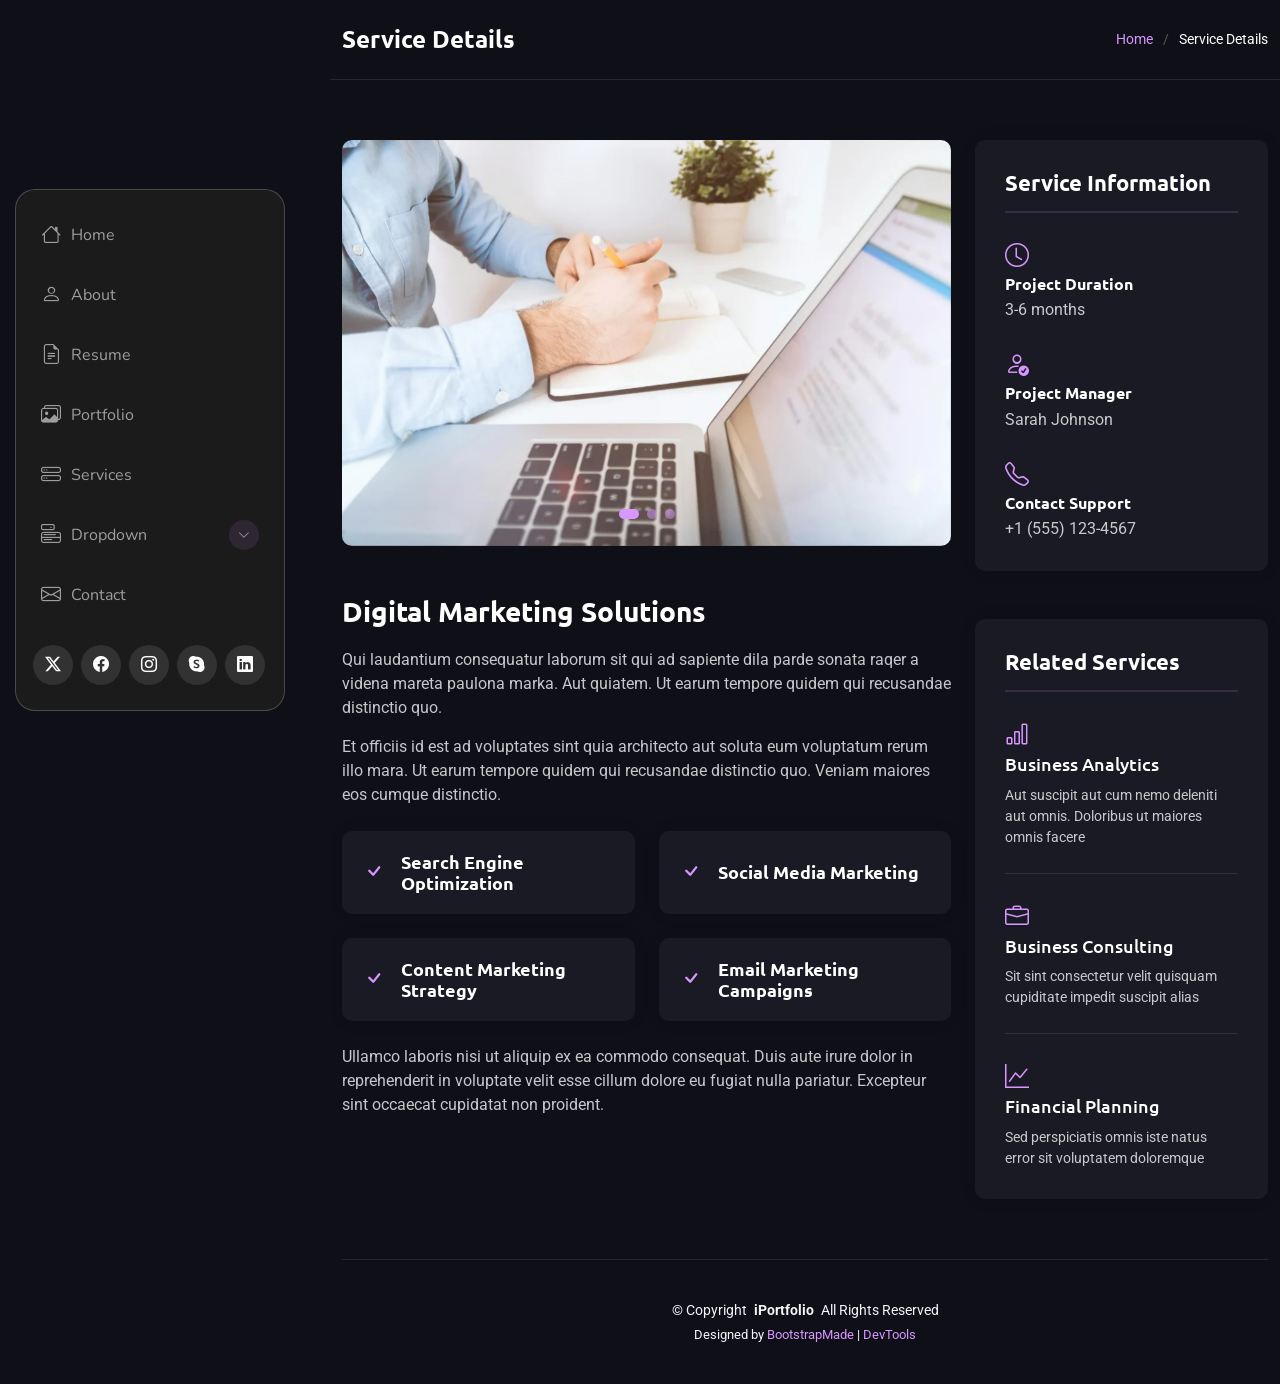
<file: service-details.html>
<!DOCTYPE html>
<html lang="en">

<head>
  <meta charset="utf-8">
  <meta content="width=device-width, initial-scale=1.0" name="viewport">
  <title>Service Details - Artisian Canvas Bootstrap </title>
  <meta name="description" content="">
  <meta name="keywords" content="">

  
  <link href="assets/img/favicon.png" rel="icon">
  <link href="assets/img/apple-touch-icon.png" rel="apple-touch-icon">

 
  <link href="https://fonts.googleapis.com" rel="preconnect">
  <link href="https://fonts.gstatic.com" rel="preconnect" crossorigin>
  <link href="https://fonts.googleapis.com/css2?family=Roboto:ital,wght@0,100;0,300;0,400;0,500;0,700;0,900;1,100;1,300;1,400;1,500;1,700;1,900&family=Ubuntu:ital,wght@0,300;0,400;0,500;0,700;1,300;1,400;1,500;1,700&family=Nunito:ital,wght@0,200;0,300;0,400;0,500;0,600;0,700;0,800;0,900;1,200;1,300;1,400;1,500;1,600;1,700;1,800;1,900&display=swap" rel="stylesheet">

 
  <link href="assets/vendor/bootstrap/css/bootstrap.min.css" rel="stylesheet">
  <link href="assets/vendor/bootstrap-icons/bootstrap-icons.css" rel="stylesheet">
  <link href="assets/vendor/aos/aos.css" rel="stylesheet">
  <link href="assets/vendor/glightbox/css/glightbox.min.css" rel="stylesheet">
  <link href="assets/vendor/swiper/swiper-bundle.min.css" rel="stylesheet">

 
  <link href="assets/css/main.css" rel="stylesheet">

  
</head>

<body class="service-details-page">

  <header id="header" class="header dark-background d-flex flex-column justify-content-center">
    <i class="header-toggle d-xl-none bi bi-list"></i>

    <div class="header-container d-flex flex-column align-items-start">
      <nav id="navmenu" class="navmenu">
        <ul>
          <li><a href="#hero"><i class="bi bi-house navicon"></i>Home</a></li>
          <li><a href="#about"><i class="bi bi-person navicon"></i> About</a></li>
          <li><a href="#resume"><i class="bi bi-file-earmark-text navicon"></i> Resume</a></li>
          <li><a href="#portfolio"><i class="bi bi-images navicon"></i> Portfolio</a></li>
          <li><a href="#services"><i class="bi bi-hdd-stack navicon"></i> Services</a></li>
          <li class="dropdown"><a href="#"><i class="bi bi-menu-button navicon"></i> <span>Dropdown</span> <i class="bi bi-chevron-down toggle-dropdown"></i></a>
            <ul>
              <li><a href="#">Dropdown 1</a></li>
              <li class="dropdown"><a href="#"><span>Deep Dropdown</span> <i class="bi bi-chevron-down toggle-dropdown"></i></a>
                <ul>
                  <li><a href="#">Deep Dropdown 1</a></li>
                  <li><a href="#">Deep Dropdown 2</a></li>
                  <li><a href="#">Deep Dropdown 3</a></li>
                  <li><a href="#">Deep Dropdown 4</a></li>
                  <li><a href="#">Deep Dropdown 5</a></li>
                </ul>
              </li>
              <li><a href="#">Dropdown 2</a></li>
              <li><a href="#">Dropdown 3</a></li>
              <li><a href="#">Dropdown 4</a></li>
            </ul>
          </li>
          <li><a href="#contact"><i class="bi bi-envelope navicon"></i> Contact</a></li>
        </ul>
      </nav>

      <div class="social-links text-center">
        <a href="#" class="twitter"><i class="bi bi-twitter-x"></i></a>
        <a href="#" class="facebook"><i class="bi bi-facebook"></i></a>
        <a href="#" class="instagram"><i class="bi bi-instagram"></i></a>
        <a href="#" class="google-plus"><i class="bi bi-skype"></i></a>
        <a href="#" class="linkedin"><i class="bi bi-linkedin"></i></a>
      </div>

    </div>

  </header>

  <main class="main">

    
    <div class="page-title dark-background">
      <div class="container d-lg-flex justify-content-between align-items-center">
        <h1 class="mb-2 mb-lg-0">Service Details</h1>
        <nav class="breadcrumbs">
          <ol>
            <li><a href="index.html">Home</a></li>
            <li class="current">Service Details</li>
          </ol>
        </nav>
      </div>
    </div>

    
    <section id="service-details" class="service-details section">

      <div class="container" data-aos="fade-up" data-aos-delay="100">

        <div class="row gy-4">

          <div class="col-lg-8">
            <div class="service-details-slider swiper init-swiper">
              <script type="application/json" class="swiper-config">
                {
                  "loop": true,
                  "speed": 600,
                  "autoplay": {
                    "delay": 5000
                  },
                  "slidesPerView": 1,
                  "pagination": {
                    "el": ".swiper-pagination",
                    "type": "bullets",
                    "clickable": true
                  }
                }
              </script>
              <div class="swiper-wrapper align-items-center">
                <div class="swiper-slide">
                  <img src="assets/img/services/services-1.webp" alt="" class="img-fluid" loading="lazy">
                </div>
                <div class="swiper-slide">
                  <img src="assets/img/services/services-2.webp" alt="" class="img-fluid" loading="lazy">
                </div>
                <div class="swiper-slide">
                  <img src="assets/img/services/services-3.webp" alt="" class="img-fluid" loading="lazy">
                </div>
              </div>
              <div class="swiper-pagination"></div>
            </div>

            <div class="content mt-5">
              <h3>Digital Marketing Solutions</h3>
              <p>
                Qui laudantium consequatur laborum sit qui ad sapiente dila parde sonata raqer a videna mareta paulona marka. Aut quiatem. Ut earum tempore quidem qui recusandae distinctio quo.
              </p>
              <p>
                Et officiis id est ad voluptates sint quia architecto aut soluta eum voluptatum rerum illo mara. Ut earum tempore quidem qui recusandae distinctio quo. Veniam maiores eos cumque distinctio.
              </p>

              <div class="features mt-4">
                <div class="row gy-4">
                  <div class="col-md-6" data-aos="fade-up" data-aos-delay="100">
                    <div class="feature-box d-flex align-items-center">
                      <i class="bi bi-check"></i>
                      <h4>Search Engine Optimization</h4>
                    </div>
                  </div>
                  <div class="col-md-6" data-aos="fade-up" data-aos-delay="200">
                    <div class="feature-box d-flex align-items-center">
                      <i class="bi bi-check"></i>
                      <h4>Social Media Marketing</h4>
                    </div>
                  </div>
                  <div class="col-md-6" data-aos="fade-up" data-aos-delay="300">
                    <div class="feature-box d-flex align-items-center">
                      <i class="bi bi-check"></i>
                      <h4>Content Marketing Strategy</h4>
                    </div>
                  </div>
                  <div class="col-md-6" data-aos="fade-up" data-aos-delay="400">
                    <div class="feature-box d-flex align-items-center">
                      <i class="bi bi-check"></i>
                      <h4>Email Marketing Campaigns</h4>
                    </div>
                  </div>
                </div>
              </div>

              <p class="mt-4">
                Ullamco laboris nisi ut aliquip ex ea commodo consequat. Duis aute irure dolor in reprehenderit in voluptate velit esse cillum dolore eu fugiat nulla pariatur. Excepteur sint occaecat cupidatat non proident.
              </p>
            </div>
          </div>

          <div class="col-lg-4">
            <div class="service-info">
              <h4>Service Information</h4>
              <div class="info-item">
                <i class="bi bi-clock"></i>
                <h5>Project Duration</h5>
                <p>3-6 months</p>
              </div>
              <div class="info-item">
                <i class="bi bi-person-check"></i>
                <h5>Project Manager</h5>
                <p>Sarah Johnson</p>
              </div>
              <div class="info-item">
                <i class="bi bi-telephone"></i>
                <h5>Contact Support</h5>
                <p>+1 (555) 123-4567</p>
              </div>
            </div>

            <div class="related-services mt-5">
              <h4>Related Services</h4>
              <div class="service-item">
                <i class="bi bi-bar-chart"></i>
                <h5><a href="#">Business Analytics</a></h5>
                <p>Aut suscipit aut cum nemo deleniti aut omnis. Doloribus ut maiores omnis facere</p>
              </div>
              <div class="service-item">
                <i class="bi bi-briefcase"></i>
                <h5><a href="#">Business Consulting</a></h5>
                <p>Sit sint consectetur velit quisquam cupiditate impedit suscipit alias</p>
              </div>
              <div class="service-item">
                <i class="bi bi-graph-up"></i>
                <h5><a href="#">Financial Planning</a></h5>
                <p>Sed perspiciatis omnis iste natus error sit voluptatem doloremque</p>
              </div>
            </div>
          </div>

        </div>

      </div>

    </section>

  </main>

  <footer id="footer" class="footer position-relative">

    <div class="container">
      <div class="copyright text-center ">
        <p>© <span>Copyright</span> <strong class="px-1 sitename">iPortfolio</strong> <span>All Rights Reserved</span></p>
      </div>
      <div class="credits">
        
        Designed by <a href="https://bootstrapmade.com/">BootstrapMade</a> | <a href="https://bootstrapmade.com/tools/">DevTools</a>
      </div>
    </div>

  </footer>

  
  <a href="#" id="scroll-top" class="scroll-top d-flex align-items-center justify-content-center"><i class="bi bi-arrow-up-short"></i></a>

  
  <div id="preloader"></div>

  
  <script src="assets/vendor/bootstrap/js/bootstrap.bundle.min.js"></script>
  <script src="assets/vendor/php-email-form/validate.js"></script>
  <script src="assets/vendor/aos/aos.js"></script>
  <script src="assets/vendor/typed.js/typed.umd.js"></script>
  <script src="assets/vendor/purecounter/purecounter_vanilla.js"></script>
  <script src="assets/vendor/waypoints/noframework.waypoints.js"></script>
  <script src="assets/vendor/isotope-layout/isotope.pkgd.min.js"></script>
  <script src="assets/vendor/imagesloaded/imagesloaded.pkgd.min.js"></script>
  <script src="assets/vendor/glightbox/js/glightbox.min.js"></script>
  <script src="assets/vendor/swiper/swiper-bundle.min.js"></script>

 
  <script src="assets/js/main.js"></script>

</body>

</html>
</file>
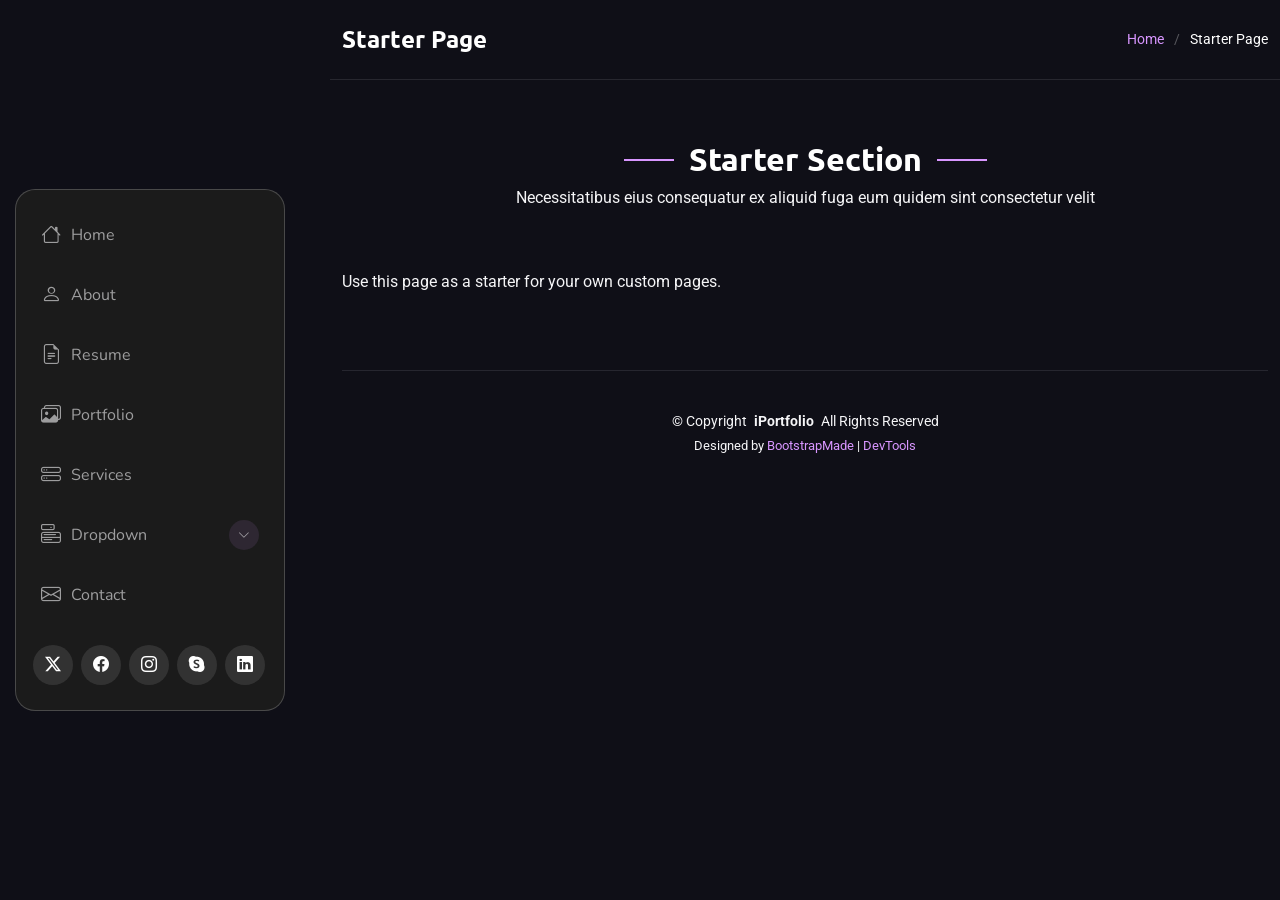
<file: starter-page.html>
<!DOCTYPE html>
<html lang="en">

<head>
  <meta charset="utf-8">
  <meta content="width=device-width, initial-scale=1.0" name="viewport">
  <title>Starter Page - Artisian Canavas Bootstrap </title>
  <meta name="description" content="">
  <meta name="keywords" content="">

 
  <link href="assets/img/favicon.png" rel="icon">
  <link href="assets/img/apple-touch-icon.png" rel="apple-touch-icon">

  <!-- Fonts -->
  <link href="https://fonts.googleapis.com" rel="preconnect">
  <link href="https://fonts.gstatic.com" rel="preconnect" crossorigin>
  <link href="https://fonts.googleapis.com/css2?family=Roboto:ital,wght@0,100;0,300;0,400;0,500;0,700;0,900;1,100;1,300;1,400;1,500;1,700;1,900&family=Ubuntu:ital,wght@0,300;0,400;0,500;0,700;1,300;1,400;1,500;1,700&family=Nunito:ital,wght@0,200;0,300;0,400;0,500;0,600;0,700;0,800;0,900;1,200;1,300;1,400;1,500;1,600;1,700;1,800;1,900&display=swap" rel="stylesheet">

  
  <link href="assets/vendor/bootstrap/css/bootstrap.min.css" rel="stylesheet">
  <link href="assets/vendor/bootstrap-icons/bootstrap-icons.css" rel="stylesheet">
  <link href="assets/vendor/aos/aos.css" rel="stylesheet">
  <link href="assets/vendor/glightbox/css/glightbox.min.css" rel="stylesheet">
  <link href="assets/vendor/swiper/swiper-bundle.min.css" rel="stylesheet">

  
  <link href="assets/css/main.css" rel="stylesheet">


</head>

<body class="starter-page-page">

  <header id="header" class="header dark-background d-flex flex-column justify-content-center">
    <i class="header-toggle d-xl-none bi bi-list"></i>

    <div class="header-container d-flex flex-column align-items-start">
      <nav id="navmenu" class="navmenu">
        <ul>
          <li><a href="#hero"><i class="bi bi-house navicon"></i>Home</a></li>
          <li><a href="#about"><i class="bi bi-person navicon"></i> About</a></li>
          <li><a href="#resume"><i class="bi bi-file-earmark-text navicon"></i> Resume</a></li>
          <li><a href="#portfolio"><i class="bi bi-images navicon"></i> Portfolio</a></li>
          <li><a href="#services"><i class="bi bi-hdd-stack navicon"></i> Services</a></li>
          <li class="dropdown"><a href="#"><i class="bi bi-menu-button navicon"></i> <span>Dropdown</span> <i class="bi bi-chevron-down toggle-dropdown"></i></a>
            <ul>
              <li><a href="#">Dropdown 1</a></li>
              <li class="dropdown"><a href="#"><span>Deep Dropdown</span> <i class="bi bi-chevron-down toggle-dropdown"></i></a>
                <ul>
                  <li><a href="#">Deep Dropdown 1</a></li>
                  <li><a href="#">Deep Dropdown 2</a></li>
                  <li><a href="#">Deep Dropdown 3</a></li>
                  <li><a href="#">Deep Dropdown 4</a></li>
                  <li><a href="#">Deep Dropdown 5</a></li>
                </ul>
              </li>
              <li><a href="#">Dropdown 2</a></li>
              <li><a href="#">Dropdown 3</a></li>
              <li><a href="#">Dropdown 4</a></li>
            </ul>
          </li>
          <li><a href="#contact"><i class="bi bi-envelope navicon"></i> Contact</a></li>
        </ul>
      </nav>

      <div class="social-links text-center">
        <a href="#" class="twitter"><i class="bi bi-twitter-x"></i></a>
        <a href="#" class="facebook"><i class="bi bi-facebook"></i></a>
        <a href="#" class="instagram"><i class="bi bi-instagram"></i></a>
        <a href="#" class="google-plus"><i class="bi bi-skype"></i></a>
        <a href="#" class="linkedin"><i class="bi bi-linkedin"></i></a>
      </div>

    </div>

  </header>

  <main class="main">

   
    <div class="page-title dark-background">
      <div class="container d-lg-flex justify-content-between align-items-center">
        <h1 class="mb-2 mb-lg-0">Starter Page</h1>
        <nav class="breadcrumbs">
          <ol>
            <li><a href="index.html">Home</a></li>
            <li class="current">Starter Page</li>
          </ol>
        </nav>
      </div>
    </div>
  
    <section id="starter-section" class="starter-section section">

      
      <div class="container section-title" data-aos="fade-up">
        <h2>Starter Section</h2>
        <p>Necessitatibus eius consequatur ex aliquid fuga eum quidem sint consectetur velit</p>
      </div>

      <div class="container" data-aos="fade-up">
        <p>Use this page as a starter for your own custom pages.</p>
      </div>

    </section>

  </main>

  <footer id="footer" class="footer position-relative">

    <div class="container">
      <div class="copyright text-center ">
        <p>© <span>Copyright</span> <strong class="px-1 sitename">iPortfolio</strong> <span>All Rights Reserved</span></p>
      </div>
      <div class="credits">
      
        Designed by <a href="https://bootstrapmade.com/">BootstrapMade</a> | <a href="https://bootstrapmade.com/tools/">DevTools</a>
      </div>
    </div>

  </footer>

  
  <a href="#" id="scroll-top" class="scroll-top d-flex align-items-center justify-content-center"><i class="bi bi-arrow-up-short"></i></a>

  
  <div id="preloader"></div>

 
  <script src="assets/vendor/bootstrap/js/bootstrap.bundle.min.js"></script>
  <script src="assets/vendor/php-email-form/validate.js"></script>
  <script src="assets/vendor/aos/aos.js"></script>
  <script src="assets/vendor/typed.js/typed.umd.js"></script>
  <script src="assets/vendor/purecounter/purecounter_vanilla.js"></script>
  <script src="assets/vendor/waypoints/noframework.waypoints.js"></script>
  <script src="assets/vendor/isotope-layout/isotope.pkgd.min.js"></script>
  <script src="assets/vendor/imagesloaded/imagesloaded.pkgd.min.js"></script>
  <script src="assets/vendor/glightbox/js/glightbox.min.js"></script>
  <script src="assets/vendor/swiper/swiper-bundle.min.js"></script>

  
  <script src="assets/js/main.js"></script>

</body>

</html>
</file>
<file: assets/css/main.css>
/**
* Template Name: SnapFolio
* Template URL: https://bootstrapmade.com/snapfolio-bootstrap-portfolio-template/
* Updated: Jul 21 2025 with Bootstrap v5.3.7
* Author: BootstrapMade.com
* License: https://bootstrapmade.com/license/
*/

/*--------------------------------------------------------------
# Font & Color Variables
# Help: https://bootstrapmade.com/color-system/
--------------------------------------------------------------*/
/* Fonts */
:root {
  --default-font: "Roboto",  system-ui, -apple-system, "Segoe UI", Roboto, "Helvetica Neue", Arial, "Noto Sans", "Liberation Sans", sans-serif, "Apple Color Emoji", "Segoe UI Emoji", "Segoe UI Symbol", "Noto Color Emoji";
  --heading-font: "Ubuntu",  sans-serif;
  --nav-font: "Nunito",  sans-serif;
}

/* Global Colors - The following color variables are used throughout the website. Updating them here will change the color scheme of the entire website */
:root { 
  --background-color: #0f0f17; /* Background color for the entire website, including individual sections */
  --default-color: #f5f5f7; /* Default color used for the majority of the text content across the entire website */
  --heading-color: #ffffff; /* Color for headings, subheadings and title throughout the website */
  --accent-color: #d896ff; /* Accent color - elegant purple for a feminine touch */
  --surface-color: #1a1a24; /* The surface color is used as a background of boxed elements within sections, such as cards, icon boxes, or other elements that require a visual separation from the global background. */
  --contrast-color: #d896ff; /* Contrast color - accent purple */
}

/* Nav Menu Colors - The following color variables are used specifically for the navigation menu. They are separate from the global colors to allow for more customization options */
:root {
  --nav-color: rgba(245, 245, 247, 0.6);  /* The default color of the main navmenu links */
  --nav-hover-color: #d896ff; /* Applied to main navmenu links when they are hovered over or active */
  --nav-mobile-background-color: #1a1a24; /* Used as the background color for mobile navigation menu */
  --nav-dropdown-background-color: #252530; /* Used as the background color for dropdown items that appear when hovering over primary navigation items */
  --nav-dropdown-color: #f5f5f7; /* Used for navigation links of the dropdown items in the navigation menu. */
  --nav-dropdown-hover-color: #d896ff; /* Similar to --nav-hover-color, this color is applied to dropdown navigation links when they are hovered over. */
}

/* Color Presets - These classes override global colors when applied to any section or element, providing reuse of the sam color scheme. */

.light-background {
  --background-color: #2c2c2c;
  --surface-color: #323232;
}

.dark-background {
  --background-color: #040b14;
  --default-color: #ffffff;
  --heading-color: #ffffff;
  --surface-color: #151f2b;
  --contrast-color: #ffffff;
}

/* Smooth scroll */
:root {
  scroll-behavior: smooth;
}

/*--------------------------------------------------------------
# General Styling & Shared Classes
--------------------------------------------------------------*/
body {
  color: var(--default-color);
  background-color: var(--background-color);
  font-family: var(--default-font);
}

a {
  color: var(--accent-color);
  text-decoration: none;
  transition: 0.3s;
}

a:hover {
  color: color-mix(in srgb, var(--accent-color), transparent 25%);
  text-decoration: none;
}

h1,
h2,
h3,
h4,
h5,
h6 {
  color: var(--heading-color);
  font-family: var(--heading-font);
}

/* PHP Email Form Messages
------------------------------*/
.php-email-form .error-message {
  display: none;
  background: #df1529;
  color: #ffffff;
  text-align: left;
  padding: 15px;
  margin-bottom: 24px;
  font-weight: 600;
}

.php-email-form .sent-message {
  display: none;
  color: #ffffff;
  background: #059652;
  text-align: center;
  padding: 15px;
  margin-bottom: 24px;
  font-weight: 600;
}

.php-email-form .loading {
  display: none;
  background: var(--surface-color);
  text-align: center;
  padding: 15px;
  margin-bottom: 24px;
}

.php-email-form .loading:before {
  content: "";
  display: inline-block;
  border-radius: 50%;
  width: 24px;
  height: 24px;
  margin: 0 10px -6px 0;
  border: 3px solid var(--accent-color);
  border-top-color: var(--surface-color);
  animation: php-email-form-loading 1s linear infinite;
}

@keyframes php-email-form-loading {
  0% {
    transform: rotate(0deg);
  }

  100% {
    transform: rotate(360deg);
  }
}

/*--------------------------------------------------------------
# Global Header
--------------------------------------------------------------*/
.header {
  --background-color: #1b1b1b;
  --contrast-color: #444444;
  color: var(--default-color);
  position: fixed;
  top: 0;
  left: 0;
  bottom: 0;
  padding: 0 15px;
  width: 300px;
  transition: all ease-in-out 0.3s;
  overflow-y: auto;
  z-index: 997;
}

.header .header-container {
  border-radius: 20px;
  padding: 15px;
  background-color: var(--background-color);
  border: 1px solid color-mix(in srgb, var(--default-color), transparent 80%);
}

.header .social-links {
  margin: 0 0 10px 0;
}

.header .social-links a {
  font-size: 16px;
  display: inline-flex;
  align-items: center;
  justify-content: center;
  background: color-mix(in srgb, var(--default-color), transparent 90%);
  color: var(--default-color);
  margin: 0 2px;
  border-radius: 50%;
  text-align: center;
  width: 40px;
  height: 40px;
  transition: 0.3s;
}

.header .social-links a:hover {
  color: var(--contrast-color);
  background: var(--accent-color);
}

@media (min-width: 1200px) {

  .header~main,
  .header~#footer {
    margin-left: 330px;
  }
}

@media (max-width: 1199px) {
  .header {
    left: -100%;
  }
}

.header.header-show {
  left: 0;
}

.header .header-toggle {
  color: var(--contrast-color);
  background-color: var(--accent-color);
  font-size: 22px;
  display: flex;
  align-items: center;
  justify-content: center;
  width: 40px;
  height: 40px;
  border-radius: 50%;
  cursor: pointer;
  position: fixed;
  top: 15px;
  right: 15px;
  z-index: 9999;
  transition: background-color 0.3s;
}

.header .header-toggle:hover {
  color: var(--contrast-color);
  background-color: color-mix(in srgb, var(--accent-color) 90%, white 15%);
}

/*--------------------------------------------------------------
# Navigation Menu
--------------------------------------------------------------*/
.mobile-nav-toggle {
  display: none;
}

.navmenu {
  padding: 0;
  z-index: 9997;
  width: 100%;
}

.navmenu ul {
  list-style: none;
  padding: 0 0 20px 0;
  margin: 0;
}

.navmenu a,
.navmenu a:focus {
  color: var(--nav-color);
  padding: 15px 10px;
  font-family: var(--nav-font);
  font-size: 16px;
  font-weight: 400;
  display: flex;
  align-items: center;
  white-space: nowrap;
  transition: 0.3s;
  width: 100%;
}

.navmenu a .navicon,
.navmenu a:focus .navicon {
  font-size: 20px;
  margin-right: 10px;
}

.navmenu a .toggle-dropdown,
.navmenu a:focus .toggle-dropdown {
  font-size: 12px;
  line-height: 0;
  margin-left: auto;
  width: 30px;
  height: 30px;
  display: flex;
  align-items: center;
  justify-content: center;
  border-radius: 50%;
  transition: 0.3s;
  flex-shrink: 0;
  background-color: color-mix(in srgb, var(--accent-color), transparent 90%);
}

.navmenu a .toggle-dropdown:hover,
.navmenu a:focus .toggle-dropdown:hover {
  background-color: var(--accent-color);
  color: var(--contrast-color);
}

.navmenu a:hover,
.navmenu .active,
.navmenu .active:focus {
  color: var(--nav-hover-color);
}

.navmenu a:hover .navicon,
.navmenu .active .navicon,
.navmenu .active:focus .navicon {
  color: var(--accent-color);
}

.navmenu .active .toggle-dropdown,
.navmenu .active:focus .toggle-dropdown {
  background-color: var(--accent-color);
  color: var(--contrast-color);
  transform: rotate(180deg);
}

.navmenu .dropdown {
  display: block;
}

.navmenu .dropdown a,
.navmenu .dropdown a:focus {
  color: --nav-dropdown-color;
}

.navmenu .dropdown a:hover,
.navmenu .dropdown .active,
.navmenu .dropdown .active:focus {
  color: var(--nav-dropdown-hover-color);
}

.navmenu .dropdown ul {
  position: static;
  display: none;
  z-index: 99;
  padding: 5px 10px;
  margin: 5px 10px;
  background-color: var(--nav-dropdown-background-color);
  border: 1px solid color-mix(in srgb, var(--default-color), transparent 90%);
  box-shadow: none;
  transition: all 0.5s ease-in-out;
}

.navmenu .dropdown ul ul {
  background-color: rgba(33, 37, 41, 0.1);
}

.navmenu .dropdown>.dropdown-active {
  display: block;
  background-color: rgba(33, 37, 41, 0.03);
}

/*--------------------------------------------------------------
# Global Footer
--------------------------------------------------------------*/
.footer {
  color: var(--default-color);
  background-color: var(--background-color);
  font-size: 14px;
  padding: 0 0 40px 0;
  position: relative;
}

.footer .copyright {
  padding-top: 40px;
  border-top: 1px solid color-mix(in srgb, var(--default-color), transparent 90%);
}

.footer .copyright p {
  margin-bottom: 0;
}

.footer .credits {
  margin-top: 4px;
  font-size: 13px;
  text-align: center;
}

/*--------------------------------------------------------------
# Preloader
--------------------------------------------------------------*/
#preloader {
  position: fixed;
  inset: 0;
  z-index: 999999;
  overflow: hidden;
  background: var(--background-color);
  transition: all 0.6s ease-out;
}

#preloader:before {
  content: "";
  position: fixed;
  top: calc(50% - 30px);
  left: calc(50% - 30px);
  border: 6px solid #ffffff;
  border-color: var(--accent-color) transparent var(--accent-color) transparent;
  border-radius: 50%;
  width: 60px;
  height: 60px;
  animation: animate-preloader 1.5s linear infinite;
}

@keyframes animate-preloader {
  0% {
    transform: rotate(0deg);
  }

  100% {
    transform: rotate(360deg);
  }
}

/*--------------------------------------------------------------
# Scroll Top Button
--------------------------------------------------------------*/
.scroll-top {
  position: fixed;
  visibility: hidden;
  opacity: 0;
  right: 15px;
  bottom: -15px;
  z-index: 99999;
  background-color: var(--accent-color);
  width: 44px;
  height: 44px;
  border-radius: 50px;
  transition: all 0.4s;
}

.scroll-top i {
  font-size: 24px;
  color: var(--contrast-color);
  line-height: 0;
}

.scroll-top:hover {
  background-color: color-mix(in srgb, var(--accent-color), transparent 20%);
  color: var(--contrast-color);
}

.scroll-top.active {
  visibility: visible;
  opacity: 1;
  bottom: 15px;
}

/*--------------------------------------------------------------
# Disable aos animation delay on mobile devices
--------------------------------------------------------------*/
@media screen and (max-width: 768px) {
  [data-aos-delay] {
    transition-delay: 0 !important;
  }
}

/*--------------------------------------------------------------
# Global Page Titles & Breadcrumbs
--------------------------------------------------------------*/
.page-title {
  color: var(--default-color);
  padding: 25px 0 0 0;
  position: relative;
}

.page-title .container {
  border-bottom: 1px solid color-mix(in srgb, var(--default-color), transparent 90%);
  padding-bottom: 25px;
}

.page-title h1 {
  font-size: 24px;
  font-weight: 700;
}

.page-title .breadcrumbs ol {
  display: flex;
  flex-wrap: wrap;
  list-style: none;
  padding: 0;
  margin: 0;
  font-size: 14px;
  font-weight: 400;
}

.page-title .breadcrumbs ol li+li {
  padding-left: 10px;
}

.page-title .breadcrumbs ol li+li::before {
  content: "/";
  display: inline-block;
  padding-right: 10px;
  color: color-mix(in srgb, var(--default-color), transparent 70%);
}

/*--------------------------------------------------------------
# Global Sections
--------------------------------------------------------------*/
section,
.section {
  color: var(--default-color);
  background-color: var(--background-color);
  padding: 60px 0;
  overflow: clip;
}

/*--------------------------------------------------------------
# Global Section Titles
--------------------------------------------------------------*/
.section-title {
  text-align: center;
  padding-bottom: 60px;
  position: relative;
}

.section-title h2 {
  font-size: 32px;
  font-weight: 700;
  position: relative;
}

.section-title h2:before,
.section-title h2:after {
  content: "";
  width: 50px;
  height: 2px;
  background: var(--accent-color);
  display: inline-block;
}

.section-title h2:before {
  margin: 0 15px 10px 0;
}

.section-title h2:after {
  margin: 0 0 10px 15px;
}

.section-title p {
  margin-bottom: 0;
}

/*--------------------------------------------------------------
# Hero Section
--------------------------------------------------------------*/
.hero {
  min-height: 100vh;
  position: relative;
  overflow: hidden;
  display: flex;
  align-items: center;
}

.hero .background-elements {
  position: absolute;
  top: 0;
  left: 0;
  width: 100%;
  height: 100%;
  z-index: 1;
  overflow: hidden;
}

.hero .background-elements .bg-circle {
  position: absolute;
  border-radius: 50%;
  background: linear-gradient(45deg, color-mix(in srgb, var(--accent-color), transparent 90%), color-mix(in srgb, var(--accent-color), transparent 95%));
  animation: float 6s ease-in-out infinite;
}

.hero .background-elements .bg-circle.circle-1 {
  width: 300px;
  height: 300px;
  top: 10%;
  right: 10%;
  animation-delay: 0s;
}

.hero .background-elements .bg-circle.circle-2 {
  width: 200px;
  height: 200px;
  bottom: 20%;
  left: 5%;
  animation-delay: 2s;
}

.hero .hero-content {
  position: relative;
  width: 100%;
  z-index: 2;
}

.hero .container {
  position: relative;
  z-index: 3;
}

.hero .hero-text h1 {
  font-size: 72px;
  font-weight: 800;
  line-height: 1.1;
  margin-bottom: 15px;
  color: var(--heading-color);
}

.hero .hero-text h1 .accent-text {
  color: var(--accent-color);
  position: relative;
}

.hero .hero-text h1 .accent-text::after {
  content: "";
  position: absolute;
  bottom: -5px;
  left: 0;
  width: 100%;
  height: 3px;
  background: linear-gradient(90deg, var(--accent-color), color-mix(in srgb, var(--accent-color), transparent 50%));
}

.hero .hero-text h2 {
  font-size: 32px;
  font-weight: 600;
  color: var(--heading-color);
  margin-bottom: 10px;
}

.hero .hero-text .lead {
  font-size: 24px;
  margin-bottom: 20px;
  color: var(--default-color);
}

.hero .hero-text .lead span {
  color: var(--accent-color);
  font-weight: 600;
  border-bottom: 2px solid var(--accent-color);
  padding-bottom: 2px;
}

.hero .hero-text .description {
  font-size: 18px;
  line-height: 1.6;
  color: color-mix(in srgb, var(--default-color), transparent 20%);
  margin-bottom: 40px;
  max-width: 500px;
}

.hero .hero-actions {
  display: flex;
  gap: 20px;
  margin-bottom: 40px;
  flex-wrap: wrap;
}

.hero .hero-actions .btn {
  padding: 14px 30px;
  font-size: 16px;
  font-weight: 600;
  border-radius: 50px;
  text-decoration: none;
  transition: all 0.3s ease;
  border: 2px solid;
}

.hero .hero-actions .btn.btn-primary {
  background-color: var(--accent-color);
  color: var(--contrast-color);
  border-color: var(--accent-color);
}

.hero .hero-actions .btn.btn-primary:hover {
  background-color: color-mix(in srgb, var(--accent-color), black 10%);
  transform: translateY(-2px);
  box-shadow: 0 8px 25px color-mix(in srgb, var(--accent-color), transparent 70%);
}

.hero .hero-actions .btn.btn-outline {
  background-color: transparent;
  color: var(--accent-color);
  border-color: var(--accent-color);
}

.hero .hero-actions .btn.btn-outline:hover {
  background-color: var(--accent-color);
  color: var(--contrast-color);
  transform: translateY(-2px);
}

.hero .social-links {
  display: flex;
  gap: 20px;
}

.hero .social-links a {
  width: 50px;
  height: 50px;
  display: flex;
  align-items: center;
  justify-content: center;
  background-color: var(--surface-color);
  color: color-mix(in srgb, var(--default-color), transparent 40%);
  border-radius: 50%;
  font-size: 20px;
  transition: all 0.3s ease;
}

.hero .social-links a:hover {
  color: var(--contrast-color);
  background-color: var(--accent-color);
  transform: translateY(-3px);
  box-shadow: 0 8px 25px color-mix(in srgb, var(--accent-color), transparent 70%);
}

.hero .hero-visual {
  display: flex;
  justify-content: center;
  align-items: center;
  height: 100%;
}

.hero .hero-visual .profile-container {
  position: relative;
  width: 400px;
  height: 400px;
}

.hero .hero-visual .profile-container .profile-background {
  position: absolute;
  top: 15px;
  left: 15px;
  width: 100%;
  height: 100%;
  background: color-mix(in srgb, var(--accent-color), transparent 90%);
  border-radius: 30px;
  z-index: 1;
}

.hero .hero-visual .profile-container .profile-image {
  position: relative;
  width: 100%;
  height: 100%;
  object-fit: cover;
  border-radius: 30px;
  z-index: 2;
}

@keyframes float {

  0%,
  100% {
    transform: translateY(0px);
  }

  50% {
    transform: translateY(-20px);
  }
}

@keyframes floatIcon {

  0%,
  100% {
    transform: translateY(0px) rotate(0deg);
  }

  50% {
    transform: translateY(-10px) rotate(5deg);
  }
}

@media (max-width: 992px) {
  .hero .hero-text {
    text-align: center;
    margin-bottom: 50px;
  }

  .hero .hero-text h1 {
    font-size: 56px;
  }

  .hero .hero-text h2 {
    font-size: 28px;
  }

  .hero .hero-text .lead {
    font-size: 20px;
  }

  .hero .hero-visual .profile-container {
    width: 350px;
    height: 350px;
  }
}

@media (max-width: 768px) {
  .hero .hero-text h1 {
    font-size: 42px;
  }

  .hero .hero-text h2 {
    font-size: 24px;
  }

  .hero .hero-text .lead {
    font-size: 18px;
  }

  .hero .hero-text .description {
    font-size: 16px;
  }

  .hero .hero-actions {
    justify-content: center;
  }

  .hero .hero-actions .btn {
    padding: 12px 25px;
    font-size: 14px;
  }

  .hero .hero-visual .profile-container {
    width: 300px;
    height: 300px;
  }

  .hero .background-elements .bg-circle.circle-1 {
    width: 200px;
    height: 200px;
  }

  .hero .background-elements .bg-circle.circle-2 {
    width: 150px;
    height: 150px;
  }

  .hero .background-elements .bg-circle.circle-3 {
    width: 100px;
    height: 100px;
  }
}

/*--------------------------------------------------------------
# About Section
--------------------------------------------------------------*/
.about .profile-card {
  background: linear-gradient(135deg, var(--surface-color) 0%, color-mix(in srgb, var(--surface-color), var(--accent-color) 5%) 100%);
  border-radius: 2rem;
  padding: 2.5rem;
  text-align: center;
  box-shadow: 0 20px 40px rgba(0, 0, 0, 0.08);
  border: 1px solid color-mix(in srgb, var(--accent-color), transparent 90%);
  position: relative;
  overflow: hidden;
}

.about .profile-card::before {
  content: "";
  position: absolute;
  top: 0;
  left: 0;
  right: 0;
  height: 4px;
  background: linear-gradient(90deg, var(--accent-color), color-mix(in srgb, var(--accent-color), var(--heading-color) 30%));
}

@media (max-width: 991px) {
  .about .profile-card {
    margin-bottom: 3rem;
  }
}

.about .profile-header {
  position: relative;
  margin-bottom: 2rem;
}

.about .profile-header .profile-image {
  width: 160px;
  height: 160px;
  margin: 0 auto 1.5rem;
  border-radius: 50%;
  overflow: hidden;
  border: 4px solid var(--accent-color);
  box-shadow: 0 10px 30px rgba(0, 0, 0, 0.15);
}

.about .profile-header .profile-image img {
  width: 100%;
  height: 100%;
  object-fit: cover;
}

.about .profile-header .profile-badge {
  position: absolute;
  bottom: 20px;
  right: calc(50% - 65px);
  width: 32px;
  height: 32px;
  background-color: var(--accent-color);
  border-radius: 50%;
  display: flex;
  align-items: center;
  justify-content: center;
  border: 3px solid var(--surface-color);
}

.about .profile-header .profile-badge i {
  color: var(--contrast-color);
  font-size: 14px;
}

.about .profile-content h3 {
  font-size: 1.5rem;
  font-weight: 700;
  margin-bottom: 0.5rem;
  color: var(--heading-color);
}

.about .profile-content .profession {
  color: var(--accent-color);
  font-weight: 500;
  margin-bottom: 2rem;
}

.about .contact-links {
  display: flex;
  flex-direction: column;
  gap: 1rem;
}

.about .contact-links .contact-item {
  display: flex;
  align-items: center;
  gap: 0.75rem;
  padding: 0.75rem 1rem;
  background-color: color-mix(in srgb, var(--surface-color), var(--background-color) 50%);
  border-radius: 0.75rem;
  text-decoration: none;
  color: var(--default-color);
  transition: all 0.3s;
  border: 1px solid color-mix(in srgb, var(--default-color), transparent 90%);
}

.about .contact-links .contact-item:hover {
  background-color: var(--accent-color);
  color: var(--contrast-color);
  transform: translateY(-2px);
  box-shadow: 0 5px 20px color-mix(in srgb, var(--accent-color), transparent 70%);
}

.about .contact-links .contact-item i {
  font-size: 1rem;
  width: 18px;
}

.about .about-content {
  padding-left: 3rem;
}

@media (max-width: 991px) {
  .about .about-content {
    padding-left: 0;
  }
}

.about .about-content .section-header {
  margin-bottom: 2rem;
}

.about .about-content .section-header .badge-text {
  display: inline-block;
  background: linear-gradient(135deg, var(--accent-color), color-mix(in srgb, var(--accent-color), var(--heading-color) 20%));
  color: var(--contrast-color);
  padding: 0.5rem 1.5rem;
  border-radius: 2rem;
  font-size: 0.875rem;
  font-weight: 600;
  letter-spacing: 0.5px;
  margin-bottom: 1.5rem;
}

.about .about-content .section-header h2 {
  font-size: 2.25rem;
  font-weight: 700;
  line-height: 1.3;
  margin: 0;
}

@media (max-width: 768px) {
  .about .about-content .section-header h2 {
    font-size: 1.875rem;
  }
}

.about .about-content .description {
  margin-bottom: 2.5rem;
}

.about .about-content .description p {
  font-size: 1.1rem;
  line-height: 1.7;
  color: color-mix(in srgb, var(--default-color), transparent 20%);
  margin-bottom: 1.5rem;
}

.about .about-content .description p:last-child {
  margin-bottom: 0;
}

.about .stats-grid {
  display: grid;
  grid-template-columns: repeat(3, 1fr);
  gap: 2rem;
  margin-bottom: 2.5rem;
  padding: 2rem;
  background-color: var(--surface-color);
  border-radius: 1.5rem;
  box-shadow: 0 10px 30px rgba(0, 0, 0, 0.05);
}

@media (max-width: 768px) {
  .about .stats-grid {
    grid-template-columns: 1fr;
    gap: 1.5rem;
    text-align: center;
  }
}

.about .stats-grid .stat-item {
  text-align: center;
}

.about .stats-grid .stat-item .stat-number {
  font-size: 2rem;
  font-weight: 700;
  color: var(--accent-color);
  display: block;
  margin-bottom: 0.5rem;
}

.about .stats-grid .stat-item .stat-label {
  font-size: 0.875rem;
  color: color-mix(in srgb, var(--default-color), transparent 40%);
  font-weight: 500;
}

.about .details-grid {
  margin-bottom: 2.5rem;
}

.about .details-grid .detail-row {
  display: grid;
  grid-template-columns: 1fr 1fr;
  gap: 2rem;
  margin-bottom: 1.5rem;
}

@media (max-width: 768px) {
  .about .details-grid .detail-row {
    grid-template-columns: 1fr;
    gap: 1rem;
  }
}

.about .details-grid .detail-row:last-child {
  margin-bottom: 0;
}

.about .details-grid .detail-item .detail-label {
  display: block;
  font-size: 0.875rem;
  color: color-mix(in srgb, var(--default-color), transparent 50%);
  margin-bottom: 0.5rem;
  font-weight: 500;
}

.about .details-grid .detail-item .detail-value {
  display: block;
  font-weight: 600;
  color: var(--heading-color);
  font-size: 1rem;
}

.about .cta-section {
  display: flex;
  gap: 1rem;
  flex-wrap: wrap;
}

.about .cta-section .btn {
  padding: 0.875rem 2rem;
  border-radius: 0.75rem;
  font-weight: 600;
  text-decoration: none;
  transition: all 0.3s;
  display: inline-flex;
  align-items: center;
  gap: 0.5rem;
  border: 2px solid transparent;
}

.about .cta-section .btn.btn-primary {
  background-color: var(--accent-color);
  color: var(--contrast-color);
}

.about .cta-section .btn.btn-primary:hover {
  background-color: color-mix(in srgb, var(--accent-color), black 15%);
  transform: translateY(-2px);
  box-shadow: 0 10px 30px color-mix(in srgb, var(--accent-color), transparent 60%);
}

.about .cta-section .btn.btn-outline {
  background-color: transparent;
  color: var(--default-color);
  border-color: color-mix(in srgb, var(--default-color), transparent 70%);
}

.about .cta-section .btn.btn-outline:hover {
  border-color: var(--accent-color);
  transform: translateY(-2px);
}

/*--------------------------------------------------------------
# Stats Section
--------------------------------------------------------------*/
.stats .stats-wrapper {
  display: grid;
  grid-template-columns: repeat(4, 1fr);
  gap: 20px;
}

@media (max-width: 992px) {
  .stats .stats-wrapper {
    grid-template-columns: repeat(2, 1fr);
  }
}

@media (max-width: 576px) {
  .stats .stats-wrapper {
    grid-template-columns: 1fr;
  }
}

.stats .stats-item {
  background: linear-gradient(135deg, color-mix(in srgb, var(--surface-color), transparent 5%), var(--surface-color));
  border-radius: 15px;
  padding: 40px 20px;
  text-align: center;
  position: relative;
  transition: transform 0.3s ease, box-shadow 0.3s ease;
  box-shadow: 0 10px 30px rgba(0, 0, 0, 0.05);
  overflow: hidden;
}

.stats .stats-item:hover {
  transform: translateY(-10px);
  box-shadow: 0 15px 35px rgba(0, 0, 0, 0.1);
}

.stats .stats-item:hover .icon-wrapper {
  transform: scale(1.1);
}

.stats .stats-item:nth-child(1) .icon-wrapper {
  background-color: color-mix(in srgb, var(--accent-color), transparent 85%);
}

.stats .stats-item:nth-child(1) .icon-wrapper i {
  color: color-mix(in srgb, var(--accent-color), transparent 10%);
}

.stats .stats-item:nth-child(2) .icon-wrapper {
  background-color: color-mix(in srgb, #ff7e00, transparent 85%);
}

.stats .stats-item:nth-child(2) .icon-wrapper i {
  color: color-mix(in srgb, #ff7e00, transparent 10%);
}

.stats .stats-item:nth-child(3) .icon-wrapper {
  background-color: color-mix(in srgb, #00c875, transparent 85%);
}

.stats .stats-item:nth-child(3) .icon-wrapper i {
  color: color-mix(in srgb, #00c875, transparent 10%);
}

.stats .stats-item:nth-child(4) .icon-wrapper {
  background-color: color-mix(in srgb, #e83e8c, transparent 85%);
}

.stats .stats-item:nth-child(4) .icon-wrapper i {
  color: color-mix(in srgb, #e83e8c, transparent 10%);
}

.stats .stats-item .icon-wrapper {
  width: 80px;
  height: 80px;
  border-radius: 50%;
  display: flex;
  align-items: center;
  justify-content: center;
  margin: 0 auto 20px;
  transition: transform 0.3s ease;
}

.stats .stats-item .icon-wrapper i {
  font-size: 36px;
}

.stats .stats-item span {
  display: block;
  font-size: 48px;
  font-weight: 700;
  color: var(--heading-color);
  margin-bottom: 10px;
  line-height: 1;
  font-family: var(--heading-font);
}

.stats .stats-item p {
  color: var(--default-color);
  font-size: 18px;
  margin: 0;
  font-weight: 500;
  font-family: var(--heading-font);
  opacity: 0.8;
}

/*--------------------------------------------------------------
# Skills Section
--------------------------------------------------------------*/
.skills .skills-category {
  background-color: var(--surface-color);
  padding: 30px;
  border-radius: 8px;
  box-shadow: 0 0 20px rgba(0, 0, 0, 0.05);
  height: 100%;
  transition: transform 0.3s;
}

.skills .skills-category:hover {
  transform: translateY(-5px);
}

.skills .skills-category h3 {
  font-size: 24px;
  margin-bottom: 25px;
  position: relative;
  padding-bottom: 15px;
}

.skills .skills-category h3:after {
  content: "";
  position: absolute;
  bottom: 0;
  left: 0;
  width: 50px;
  height: 2px;
  background-color: var(--accent-color);
}

.skills .skill-item {
  margin-bottom: 25px;
}

.skills .skill-item:last-child {
  margin-bottom: 0;
}

.skills .skill-item h4 {
  font-size: 16px;
  margin-bottom: 8px;
}

.skills .skill-item .skill-percentage {
  font-size: 14px;
  color: color-mix(in srgb, var(--heading-color), transparent 30%);
}

.skills .skill-item .progress {
  height: 8px;
  background-color: color-mix(in srgb, var(--accent-color), transparent 90%);
  border-radius: 20px;
  overflow: hidden;
  position: relative;
}

.skills .skill-item .progress .progress-bar {
  background-color: var(--accent-color);
  transition: width 1.5s ease-in-out;
  width: 0;
  height: 100%;
  border-radius: 20px;
}

.skills .skill-item .skill-tooltip {
  font-size: 14px;
  color: color-mix(in srgb, var(--default-color), transparent 30%);
  margin-top: 8px;
  opacity: 0;
  transform: translateY(-5px);
  transition: all 0.3s;
}

.skills .skill-item:hover .skill-tooltip {
  opacity: 1;
  transform: translateY(0);
}

.skills .skill-box {
  background-color: var(--surface-color);
  padding: 25px 20px;
  border-radius: 8px;
  text-align: center;
  transition: all 0.3s;
  height: 100%;
  position: relative;
  overflow: hidden;
  box-shadow: 0 0 15px rgba(0, 0, 0, 0.05);
}

.skills .skill-box:hover {
  transform: translateY(-5px);
}

.skills .skill-box:hover i {
  color: var(--accent-color);
  transform: scale(1.1);
}

.skills .skill-box:hover .skill-tooltip {
  opacity: 1;
  transform: translateY(0);
}

.skills .skill-box i {
  font-size: 36px;
  color: color-mix(in srgb, var(--accent-color), transparent 20%);
  margin-bottom: 15px;
  display: inline-block;
  transition: all 0.3s;
}

.skills .skill-box h4 {
  font-size: 18px;
  margin-bottom: 10px;
}

.skills .skill-box .skill-tooltip {
  font-size: 14px;
  color: color-mix(in srgb, var(--default-color), transparent 30%);
  opacity: 0;
  transform: translateY(5px);
  transition: all 0.3s;
}

@media (max-width: 991.98px) {
  .skills .skills-category {
    margin-bottom: 30px;
  }

  .skills .skills-category:last-child {
    margin-bottom: 0;
  }
}

@media (max-width: 767.98px) {
  .skills .skill-box {
    margin-bottom: 20px;
  }

  .skills .skill-box:last-child {
    margin-bottom: 0;
  }
}

/*--------------------------------------------------------------
# Resume Section
--------------------------------------------------------------*/
.resume .resume-side {
  background-color: var(--surface-color);
  padding: 2rem;
  border-radius: 10px;
  box-shadow: 0 0 20px rgba(0, 0, 0, 0.1);
  height: 100%;
}

.resume .resume-side .profile-img {
  text-align: center;
}

.resume .resume-side .profile-img img {
  width: 200px;
  height: 200px;
  object-fit: cover;
  border: 5px solid color-mix(in srgb, var(--accent-color), transparent 85%);
  border-radius: 50%;
}

.resume .resume-side h3 {
  font-size: 1.5rem;
  margin-bottom: 1rem;
  color: var(--heading-color);
  font-weight: 600;
}

.resume .resume-side .contact-info li {
  margin-bottom: 1rem;
  color: var(--default-color);
}

.resume .resume-side .contact-info li i {
  width: 25px;
  color: var(--accent-color);
  margin-right: 0.5rem;
}

.resume .resume-side .skill-item {
  margin-bottom: 1.5rem;
}

.resume .resume-side .skill-item span {
  font-size: 0.9rem;
  color: var(--default-color);
}

.resume .resume-side .skill-item .progress {
  height: 8px;
  background-color: color-mix(in srgb, var(--accent-color), transparent 90%);
  border-radius: 4px;
  margin-top: 0.5rem;
}

.resume .resume-side .skill-item .progress .progress-bar {
  background-color: var(--accent-color);
  width: 0;
  transition: width 1s ease;
}

.resume .resume-section {
  margin-bottom: 3rem;
}

.resume .resume-section h3 {
  font-size: 1.75rem;
  margin-bottom: 1.5rem;
  color: var(--heading-color);
  font-weight: 600;
}

.resume .resume-section h3 i {
  color: var(--accent-color);
}

.resume .resume-section .resume-item {
  padding-left: 1.5rem;
  border-left: 2px solid color-mix(in srgb, var(--accent-color), transparent 80%);
  margin-bottom: 2rem;
  position: relative;
}

.resume .resume-section .resume-item:before {
  content: "";
  position: absolute;
  width: 16px;
  height: 16px;
  border-radius: 50%;
  left: -9px;
  top: 0;
  background: var(--accent-color);
}

.resume .resume-section .resume-item h4 {
  font-size: 1.2rem;
  margin-bottom: 0.5rem;
  color: var(--heading-color);
  font-weight: 600;
}

.resume .resume-section .resume-item h5 {
  font-size: 1rem;
  margin-bottom: 0.5rem;
  color: var(--accent-color);
}

.resume .resume-section .resume-item .company {
  font-size: 0.95rem;
  margin-bottom: 1rem;
  color: var(--heading-color);
}

.resume .resume-section .resume-item .company i {
  margin-right: 0.5rem;
}

.resume .resume-section .resume-item ul {
  padding-left: 1.2rem;
}

.resume .resume-section .resume-item ul li {
  margin-bottom: 0.5rem;
  color: var(--default-color);
}

.resume .resume-section .resume-item p {
  color: var(--default-color);
  margin-bottom: 0;
}

@media (max-width: 991.98px) {
  .resume .resume-side {
    margin-bottom: 2rem;
  }
}

/*--------------------------------------------------------------
# Portfolio Section
--------------------------------------------------------------*/
@media (max-width: 991px) {
  .portfolio .filter-sidebar {
    margin-bottom: 30px;
  }
}

.portfolio .filters-wrapper {
  background-color: color-mix(in srgb, var(--surface-color), var(--default-color) 3%);
  padding: 30px;
  border-radius: 10px;
  box-shadow: 0 5px 25px rgba(0, 0, 0, 0.05);
}

@media (max-width: 991px) {
  .portfolio .filters-wrapper {
    padding: 20px;
  }
}

.portfolio .portfolio-filters {
  padding: 0;
  margin: 0;
  list-style: none;
  display: flex;
  flex-direction: column;
  gap: 10px;
}

@media (max-width: 991px) {
  .portfolio .portfolio-filters {
    flex-direction: row;
    flex-wrap: wrap;
    justify-content: center;
  }
}

.portfolio .portfolio-filters li {
  cursor: pointer;
  padding: 12px 20px;
  font-size: 16px;
  font-weight: 500;
  line-height: 1;
  color: var(--default-color);
  transition: all 0.3s ease-in-out;
  border-radius: 6px;
  background: transparent;
  position: relative;
  border-left: 3px solid transparent;
}

@media (max-width: 991px) {
  .portfolio .portfolio-filters li {
    padding: 8px 16px;
    border: 1px solid color-mix(in srgb, var(--accent-color), transparent 80%);
    border-left-width: 3px;
  }
}

.portfolio .portfolio-filters li:hover {
  color: var(--accent-color);
  background-color: color-mix(in srgb, var(--accent-color), transparent 90%);
  border-left-color: color-mix(in srgb, var(--accent-color), transparent 50%);
}

.portfolio .portfolio-filters li.filter-active {
  color: var(--accent-color);
  background-color: color-mix(in srgb, var(--accent-color), transparent 90%);
  border-left-color: var(--accent-color);
  font-weight: 600;
}

.portfolio .portfolio-wrap {
  transition: 0.4s;
  position: relative;
  overflow: hidden;
  border-radius: 12px;
  box-shadow: 0 5px 20px rgba(0, 0, 0, 0.08);
  height: 100%;
}

.portfolio .portfolio-wrap img {
  transition: transform 0.6s cubic-bezier(0.215, 0.61, 0.355, 1);
  width: 100%;
  height: 350px;
  object-fit: cover;
}

.portfolio .portfolio-wrap .portfolio-info {
  position: absolute;
  bottom: 0;
  left: 0;
  right: 0;
  padding: 25px;
  background: linear-gradient(to top, rgba(0, 0, 0, 0.8) 0%, rgba(0, 0, 0, 0.4) 60%, rgba(0, 0, 0, 0) 100%);
  z-index: 3;
  transition: all 0.4s cubic-bezier(0.215, 0.61, 0.355, 1);
  transform: translateY(20px);
  opacity: 0;
}

.portfolio .portfolio-wrap .portfolio-info .content {
  transition: all 0.4s cubic-bezier(0.215, 0.61, 0.355, 1);
  transform: translateY(20px);
}

.portfolio .portfolio-wrap .portfolio-info .category {
  display: inline-block;
  color: var(--accent-color);
  font-size: 14px;
  font-weight: 500;
  text-transform: uppercase;
  letter-spacing: 1px;
  margin-bottom: 8px;
}

.portfolio .portfolio-wrap .portfolio-info h4 {
  font-size: 20px;
  color: var(--contrast-color);
  font-weight: 700;
  margin-bottom: 15px;
}

.portfolio .portfolio-wrap .portfolio-info .portfolio-links {
  display: flex;
  gap: 12px;
}

.portfolio .portfolio-wrap .portfolio-info .portfolio-links a {
  color: var(--contrast-color);
  width: 40px;
  height: 40px;
  display: flex;
  align-items: center;
  justify-content: center;
  background-color: color-mix(in srgb, var(--accent-color), transparent 30%);
  border-radius: 50%;
  font-size: 18px;
  transition: 0.3s;
}

.portfolio .portfolio-wrap .portfolio-info .portfolio-links a:hover {
  background-color: var(--accent-color);
  transform: translateY(-3px);
}

.portfolio .portfolio-wrap:hover {
  transform: translateY(-5px);
}

.portfolio .portfolio-wrap:hover img {
  transform: scale(1.08);
}

.portfolio .portfolio-wrap:hover .portfolio-info {
  transform: translateY(0);
  opacity: 1;
}

.portfolio .portfolio-wrap:hover .portfolio-info .content {
  transform: translateY(0);
}

/*--------------------------------------------------------------
# Services Section
--------------------------------------------------------------*/
.services .service-header {
  margin-bottom: 60px;
}

.services .service-header .service-intro .service-heading {
  font-size: 48px;
  margin-bottom: 0;
  font-weight: 700;
  line-height: 1.2;
  color: var(--heading-color);
}

.services .service-header .service-intro .service-heading div {
  display: block;
  position: relative;
}

.services .service-header .service-intro .service-heading span {
  display: block;
  color: var(--accent-color);
}

@media (max-width: 992px) {
  .services .service-header .service-intro .service-heading {
    font-size: 36px;
  }
}

@media (max-width: 768px) {
  .services .service-header .service-intro .service-heading {
    font-size: 30px;
    margin-bottom: 20px;
  }
}

.services .service-header .service-summary p {
  margin-bottom: 25px;
  color: var(--default-color);
}

.services .service-header .service-summary .service-btn {
  display: inline-flex;
  align-items: center;
  padding: 12px 30px;
  background-color: var(--accent-color);
  color: var(--contrast-color);
  border-radius: 4px;
  font-weight: 500;
  transition: all 0.3s ease;
}

.services .service-header .service-summary .service-btn i {
  margin-left: 10px;
  transition: transform 0.3s ease;
}

.services .service-header .service-summary .service-btn:hover {
  background-color: color-mix(in srgb, var(--accent-color), transparent 15%);
  color: var(--contrast-color);
}

.services .service-header .service-summary .service-btn:hover i {
  transform: translateX(5px);
}

@media (max-width: 992px) {
  .services .service-header .service-summary {
    margin-top: 30px;
  }
}

.services .service-card {
  padding: 40px 40px 40px 40px;
  margin-bottom: 30px;
  border: 2px solid color-mix(in srgb, var(--accent-color), transparent 90%);
  transition: all 0.3s ease;
}

.services .service-card .service-icon {
  margin-bottom: 25px;
  background-color: color-mix(in srgb, var(--accent-color), transparent 90%);
  display: inline-flex;
  align-items: center;
  justify-content: center;
  border-radius: 10px;
  width: 64px;
  height: 64px;
}

.services .service-card .service-icon i {
  font-size: 32px;
  color: var(--accent-color);
  transition: all 0.3s ease;
}

.services .service-card h3 {
  font-size: 28px;
  margin-bottom: 15px;
  font-weight: 700;
}

.services .service-card h3 a {
  color: var(--heading-color);
  transition: color 0.3s ease;
}

.services .service-card h3 a span {
  display: block;
}

.services .service-card h3 a:hover {
  color: var(--accent-color);
}

.services .service-card p {
  color: var(--default-color);
  transition: color 0.3s ease;
  margin-bottom: 0;
}

.services .service-card .card-action {
  position: absolute;
  top: 0;
  right: 0;
  width: 80px;
  height: 80px;
  display: flex;
  align-items: center;
  justify-content: center;
  background-color: var(--accent-color);
  opacity: 0;
  visibility: hidden;
  transform: translateY(20px);
  transition: all 0.3s ease;
}

.services .service-card .card-action i {
  font-size: 24px;
  color: var(--contrast-color);
  transition: transform 0.3s ease;
}

.services .service-card .card-action:hover i {
  transform: rotate(45deg);
}

.services .service-card::before {
  content: "";
  position: absolute;
  top: 0;
  left: 0;
  right: 0;
  bottom: 0;
  background-color: var(--surface-color);
  clip-path: polygon(70% 0, 100% 30%, 100% 100%, 0 100%, 0 0);
  z-index: -1;
  opacity: 0;
  visibility: hidden;
  transition: all 0.3s ease;
}

.services .service-card:hover {
  border-color: transparent;
}

.services .service-card:hover::before {
  opacity: 1;
  visibility: visible;
  background-color: color-mix(in srgb, var(--accent-color), transparent 90%);
}

.services .service-card:hover h3 a {
  color: var(--accent-color);
}

.services .service-card:hover h3 a:hover {
  color: var(--accent-color);
}

.services .service-card:hover p {
  color: color-mix(in srgb, var(--default-color), transparent 20%);
}

.services .service-card:hover .card-action {
  opacity: 1;
  visibility: visible;
  transform: translateY(0);
}

.services .service-card:hover .service-icon i {
  transform: scale(1.1);
}

@media (max-width: 768px) {
  .services .service-card {
    padding: 150px 25px 25px;
  }

  .services .service-card h3 {
    font-size: 24px;
  }

  .services .service-card .service-icon {
    position: absolute;
    top: 40px;
    left: 25px;
  }
}

@media (max-width: 768px) {
  .services {
    padding: 70px 0 50px;
  }
}

/*--------------------------------------------------------------
# Testimonials Section
--------------------------------------------------------------*/
.testimonials .testimonial-masonry {
  display: grid;
  grid-template-columns: repeat(3, 1fr);
  gap: 2rem;
  position: relative;
}

.testimonials .testimonial-masonry::before {
  content: "";
  position: absolute;
  width: 100%;
  height: 100%;
  background: radial-gradient(circle at center, color-mix(in srgb, var(--accent-color), transparent 95%), transparent);
  opacity: 0.5;
  z-index: -1;
}

.testimonials .testimonial-item:nth-child(3n-1) {
  margin-top: 3rem;
}

.testimonials .testimonial-item:nth-child(3n) {
  margin-top: 1.5rem;
}

.testimonials .testimonial-item.highlight .testimonial-content {
  background-color: color-mix(in srgb, var(--accent-color), transparent 92%);
  border: 1px solid color-mix(in srgb, var(--accent-color), transparent 70%);
}

.testimonials .testimonial-item.highlight .testimonial-content .quote-pattern {
  background-color: color-mix(in srgb, var(--accent-color), transparent 85%);
}

.testimonials .testimonial-item.highlight .testimonial-content .quote-pattern i {
  color: var(--accent-color);
}

.testimonials .testimonial-content {
  background-color: var(--surface-color);
  border-radius: 20px;
  padding: 2rem;
  position: relative;
  transition: all 0.3s ease;
  border: 1px solid color-mix(in srgb, var(--default-color), transparent 92%);
}

.testimonials .testimonial-content:hover {
  transform: translateY(-5px);
}

.testimonials .testimonial-content p {
  font-size: 1rem;
  line-height: 1.7;
  margin: 1.5rem 0;
  position: relative;
}

.testimonials .quote-pattern {
  position: absolute;
  top: -1.25rem;
  left: 2rem;
  width: 2.5rem;
  height: 2.5rem;
  background-color: var(--surface-color);
  border-radius: 50%;
  display: flex;
  align-items: center;
  justify-content: center;
  border: 1px solid color-mix(in srgb, var(--default-color), transparent 92%);
}

.testimonials .quote-pattern i {
  font-size: 1.25rem;
  color: var(--accent-color);
}

.testimonials .client-info {
  display: flex;
  align-items: center;
  gap: 1rem;
  margin-top: 1.5rem;
  padding-top: 1.5rem;
  border-top: 1px solid color-mix(in srgb, var(--default-color), transparent 92%);
}

.testimonials .client-image {
  width: 50px;
  height: 50px;
  border-radius: 50%;
  overflow: hidden;
  flex-shrink: 0;
}

.testimonials .client-image img {
  width: 100%;
  height: 100%;
  object-fit: cover;
}

.testimonials .client-details h3 {
  font-size: 1.125rem;
  margin-bottom: 0.25rem;
}

.testimonials .client-details .position {
  font-size: 0.875rem;
  color: color-mix(in srgb, var(--heading-color), transparent 40%);
}

@media (max-width: 1199.98px) {
  .testimonials .testimonial-masonry {
    grid-template-columns: repeat(2, 1fr);
    gap: 1.5rem;
  }

  .testimonials .testimonial-item:nth-child(3n-1),
  .testimonials .testimonial-item:nth-child(3n) {
    margin-top: 0;
  }

  .testimonials .testimonial-item:nth-child(even) {
    margin-top: 2rem;
  }
}

@media (max-width: 767.98px) {
  .testimonials .testimonial-masonry {
    grid-template-columns: 1fr;
    gap: 2rem;
  }

  .testimonials .testimonial-item:nth-child(even) {
    margin-top: 0;
  }

  .testimonials .testimonial-content {
    padding: 1.5rem;
  }

  .testimonials .testimonial-content p {
    font-size: 0.9375rem;
    margin: 1.25rem 0;
  }

  .testimonials .quote-pattern {
    width: 2.25rem;
    height: 2.25rem;
    top: -1.125rem;
  }

  .testimonials .quote-pattern i {
    font-size: 1.125rem;
  }

  .testimonials .client-info {
    margin-top: 1.25rem;
    padding-top: 1.25rem;
  }

  .testimonials .client-image {
    width: 45px;
    height: 45px;
  }

  .testimonials .client-details h3 {
    font-size: 1rem;
  }

  .testimonials .client-details .position {
    font-size: 0.8125rem;
  }
}

/*--------------------------------------------------------------
# Contact Section
--------------------------------------------------------------*/
.contact .info-box {
  background-color: var(--accent-color);
  color: var(--contrast-color);
  padding: 3rem;
  border-radius: 1rem;
  height: 100%;
}

.contact .info-box h3 {
  color: var(--contrast-color);
  font-size: 2rem;
  margin-bottom: 1rem;
}

@media (max-width: 767.98px) {
  .contact .info-box h3 {
    font-size: 1.75rem;
  }
}

.contact .info-box p {
  opacity: 0.8;
  margin-bottom: 2rem;
}

.contact .info-box a {
  color: var(--contrast-color);
}

@media (max-width: 992px) {
  .contact .info-box {
    padding: 1.5rem;
  }
}

.contact .info-item {
  display: flex;
  gap: 1.5rem;
  margin-bottom: 2rem;
}

.contact .info-item:last-child {
  margin-bottom: 0;
}

.contact .info-item .icon-box {
  width: 3.5rem;
  height: 3.5rem;
  background-color: color-mix(in srgb, var(--contrast-color), transparent 85%);
  border-radius: 50%;
  display: flex;
  align-items: center;
  justify-content: center;
  flex-shrink: 0;
  transition: 0.3s;
}

.contact .info-item .icon-box i {
  font-size: 1.5rem;
  color: var(--contrast-color);
}

.contact .info-item:hover .icon-box {
  background-color: color-mix(in srgb, var(--contrast-color), transparent 70%);
}

.contact .info-item .content h4 {
  color: var(--contrast-color);
  font-size: 1.25rem;
  margin-bottom: 0.5rem;
  font-weight: 700;
}

.contact .info-item .content p {
  margin-bottom: 0.25rem;
  font-size: 0.95rem;
}

.contact .info-item .content p:last-child {
  margin-bottom: 0;
}

.contact .contact-form {
  background-color: var(--surface-color);
  padding: 3rem;
  border-radius: 1rem;
  height: 100%;
  box-shadow: 0 0 25px rgba(0, 0, 0, 0.05);
}

@media (max-width: 992px) {
  .contact .contact-form {
    padding: 1.5rem;
  }
}

.contact .contact-form h3 {
  font-size: 2rem;
  margin-bottom: 1rem;
}

@media (max-width: 768px) {
  .contact .contact-form h3 {
    font-size: 1.75rem;
  }
}

.contact .contact-form p {
  color: color-mix(in srgb, var(--default-color), transparent 25%);
  margin-bottom: 2rem;
}

.contact .contact-form .form-control,
.contact .contact-form .form-select {
  padding: 0.875rem 1.25rem;
  border-color: color-mix(in srgb, var(--default-color), transparent 90%);
  border-radius: 0.5rem;
  background-color: color-mix(in srgb, var(--surface-color) 90%, white 5%);
  color: var(--default-color);
}

.contact .contact-form .form-control:focus,
.contact .contact-form .form-select:focus {
  box-shadow: none;
  border-color: var(--accent-color);
}

.contact .contact-form .form-control::placeholder,
.contact .contact-form .form-select::placeholder {
  color: color-mix(in srgb, var(--default-color), transparent 50%);
}

.contact .contact-form .btn {
  background-color: var(--accent-color);
  color: var(--contrast-color);
  padding: 1rem 2rem;
  border-radius: 2rem;
  display: inline-flex;
  align-items: center;
  gap: 0.5rem;
  transition: 0.3s;
}

.contact .contact-form .btn i {
  font-size: 1.25rem;
}

.contact .contact-form .btn:hover {
  background-color: color-mix(in srgb, var(--accent-color), var(--contrast-color) 20%);
}

/*--------------------------------------------------------------
# Portfolio Details Section
--------------------------------------------------------------*/
.portfolio-details .portfolio-details-slider {
  position: relative;
  overflow: hidden;
  border-radius: 8px;
  box-shadow: 0 0 30px rgba(var(--default-color), 0.1);
}

.portfolio-details .portfolio-details-slider .swiper-wrapper {
  height: auto !important;
}

.portfolio-details .portfolio-details-slider img {
  aspect-ratio: 16/9;
  object-fit: cover;
}

.portfolio-details .portfolio-details-slider .swiper-pagination {
  position: absolute;
  bottom: 20px;
}

.portfolio-details .portfolio-details-slider .swiper-pagination .swiper-pagination-bullet {
  width: 12px;
  height: 12px;
  background-color: var(--contrast-color);
  opacity: 0.5;
  transition: 0.3s;
}

.portfolio-details .portfolio-details-slider .swiper-pagination .swiper-pagination-bullet.swiper-pagination-bullet-active {
  opacity: 1;
  background-color: var(--accent-color);
}

.portfolio-details .portfolio-info {
  padding: 30px;
  background-color: var(--surface-color);
  border-radius: 8px;
  box-shadow: 0 0 30px rgba(var(--default-color), 0.1);
}

.portfolio-details .portfolio-info h3 {
  font-size: 22px;
  font-weight: 700;
  margin-bottom: 20px;
  padding-bottom: 20px;
  border-bottom: 1px solid color-mix(in srgb, var(--default-color), transparent 90%);
}

.portfolio-details .portfolio-info ul {
  padding: 0;
  list-style: none;
}

.portfolio-details .portfolio-info ul li {
  padding: 10px 0;
  border-bottom: 1px solid color-mix(in srgb, var(--default-color), transparent 90%);
}

.portfolio-details .portfolio-info ul li:last-child {
  border-bottom: 0;
}

.portfolio-details .portfolio-info ul li strong {
  font-weight: 600;
  margin-right: 10px;
  color: var(--heading-color);
}

.portfolio-details .portfolio-info ul li a {
  color: var(--accent-color);
  transition: 0.3s;
}

.portfolio-details .portfolio-info ul li a:hover {
  color: color-mix(in srgb, var(--accent-color), transparent 25%);
  text-decoration: underline;
}

.portfolio-details .portfolio-description h2 {
  font-size: 26px;
  font-weight: 700;
  margin-bottom: 20px;
}

.portfolio-details .portfolio-description p {
  padding: 0;
  margin-bottom: 20px;
  color: color-mix(in srgb, var(--default-color), transparent 20%);
}

.portfolio-details .portfolio-description .features h3 {
  font-size: 22px;
  font-weight: 600;
  margin-bottom: 30px;
}

.portfolio-details .portfolio-description .features .feature-item {
  padding: 30px;
  background-color: var(--surface-color);
  border-radius: 8px;
  height: 100%;
  transition: 0.3s;
  box-shadow: 0 0 30px rgba(var(--default-color), 0.1);
}

.portfolio-details .portfolio-description .features .feature-item:hover {
  transform: translateY(-5px);
}

.portfolio-details .portfolio-description .features .feature-item i {
  font-size: 32px;
  color: var(--accent-color);
  margin-bottom: 20px;
  display: inline-block;
}

.portfolio-details .portfolio-description .features .feature-item h4 {
  font-size: 18px;
  font-weight: 600;
  margin-bottom: 15px;
}

.portfolio-details .portfolio-description .features .feature-item p {
  margin: 0;
  font-size: 15px;
}

@media (max-width: 991px) {
  .portfolio-details .portfolio-info {
    margin-top: 20px;
  }
}

@media (max-width: 768px) {
  .portfolio-details .portfolio-description h2 {
    font-size: 24px;
  }
}

/*--------------------------------------------------------------
# Service Details Section
--------------------------------------------------------------*/
.service-details .service-details-slider {
  position: relative;
  overflow: hidden;
  border-radius: 10px;
  z-index: 1;
}

.service-details .service-details-slider .swiper-wrapper {
  height: auto !important;
}

.service-details .service-details-slider .swiper-pagination {
  position: absolute;
  bottom: 20px;
  left: 0;
  right: 0;
  z-index: 2;
}

.service-details .service-details-slider .swiper-pagination .swiper-pagination-bullet {
  width: 10px;
  height: 10px;
  background-color: var(--contrast-color);
  opacity: 0.5;
  transition: 0.3s;
}

.service-details .service-details-slider .swiper-pagination .swiper-pagination-bullet.swiper-pagination-bullet-active {
  opacity: 1;
  width: 20px;
  border-radius: 5px;
}

.service-details .content h3 {
  font-size: 28px;
  font-weight: 700;
  margin-bottom: 20px;
}

.service-details .content p {
  color: color-mix(in srgb, var(--default-color), transparent 20%);
  margin-bottom: 15px;
}

.service-details .content .features .feature-box {
  padding: 20px;
  background: var(--surface-color);
  border-radius: 10px;
  box-shadow: 0 0 20px rgba(0, 0, 0, 0.05);
  height: 100%;
  transition: 0.3s;
}

.service-details .content .features .feature-box:hover {
  transform: translateY(-5px);
}

.service-details .content .features .feature-box i {
  font-size: 24px;
  color: var(--accent-color);
  margin-right: 15px;
}

.service-details .content .features .feature-box h4 {
  font-size: 18px;
  font-weight: 600;
  margin: 0;
}

.service-details .service-info {
  background: var(--surface-color);
  padding: 30px;
  border-radius: 10px;
  box-shadow: 0 0 20px rgba(0, 0, 0, 0.05);
}

.service-details .service-info h4 {
  font-size: 22px;
  font-weight: 700;
  margin-bottom: 25px;
  padding-bottom: 15px;
  border-bottom: 2px solid color-mix(in srgb, var(--accent-color), transparent 85%);
}

.service-details .service-info .info-item {
  margin-bottom: 25px;
}

.service-details .service-info .info-item:last-child {
  margin-bottom: 0;
}

.service-details .service-info .info-item i {
  font-size: 24px;
  color: var(--accent-color);
  margin-bottom: 10px;
}

.service-details .service-info .info-item h5 {
  font-size: 16px;
  font-weight: 600;
  margin-bottom: 5px;
}

.service-details .service-info .info-item p {
  color: color-mix(in srgb, var(--default-color), transparent 20%);
  margin: 0;
}

.service-details .related-services {
  background: var(--surface-color);
  padding: 30px;
  border-radius: 10px;
  box-shadow: 0 0 20px rgba(0, 0, 0, 0.05);
}

.service-details .related-services h4 {
  font-size: 22px;
  font-weight: 700;
  margin-bottom: 25px;
  padding-bottom: 15px;
  border-bottom: 2px solid color-mix(in srgb, var(--accent-color), transparent 85%);
}

.service-details .related-services .service-item {
  margin-bottom: 25px;
  padding-bottom: 25px;
  border-bottom: 1px solid color-mix(in srgb, var(--default-color), transparent 90%);
}

.service-details .related-services .service-item:last-child {
  margin-bottom: 0;
  padding-bottom: 0;
  border-bottom: none;
}

.service-details .related-services .service-item i {
  font-size: 24px;
  color: var(--accent-color);
  margin-bottom: 10px;
}

.service-details .related-services .service-item h5 {
  font-size: 18px;
  margin-bottom: 10px;
}

.service-details .related-services .service-item h5 a {
  color: var(--heading-color);
  transition: 0.3s;
}

.service-details .related-services .service-item h5 a:hover {
  color: var(--accent-color);
}

.service-details .related-services .service-item p {
  color: color-mix(in srgb, var(--default-color), transparent 20%);
  margin: 0;
  font-size: 14px;
}

@media (max-width: 991px) {

  .service-details .service-info,
  .service-details .related-services {
    margin-top: 30px;
  }
}

/*--------------------------------------------------------------
# Starter Section Section
--------------------------------------------------------------*/
.starter-section {
  /* Add your styles here */
}
</file>
